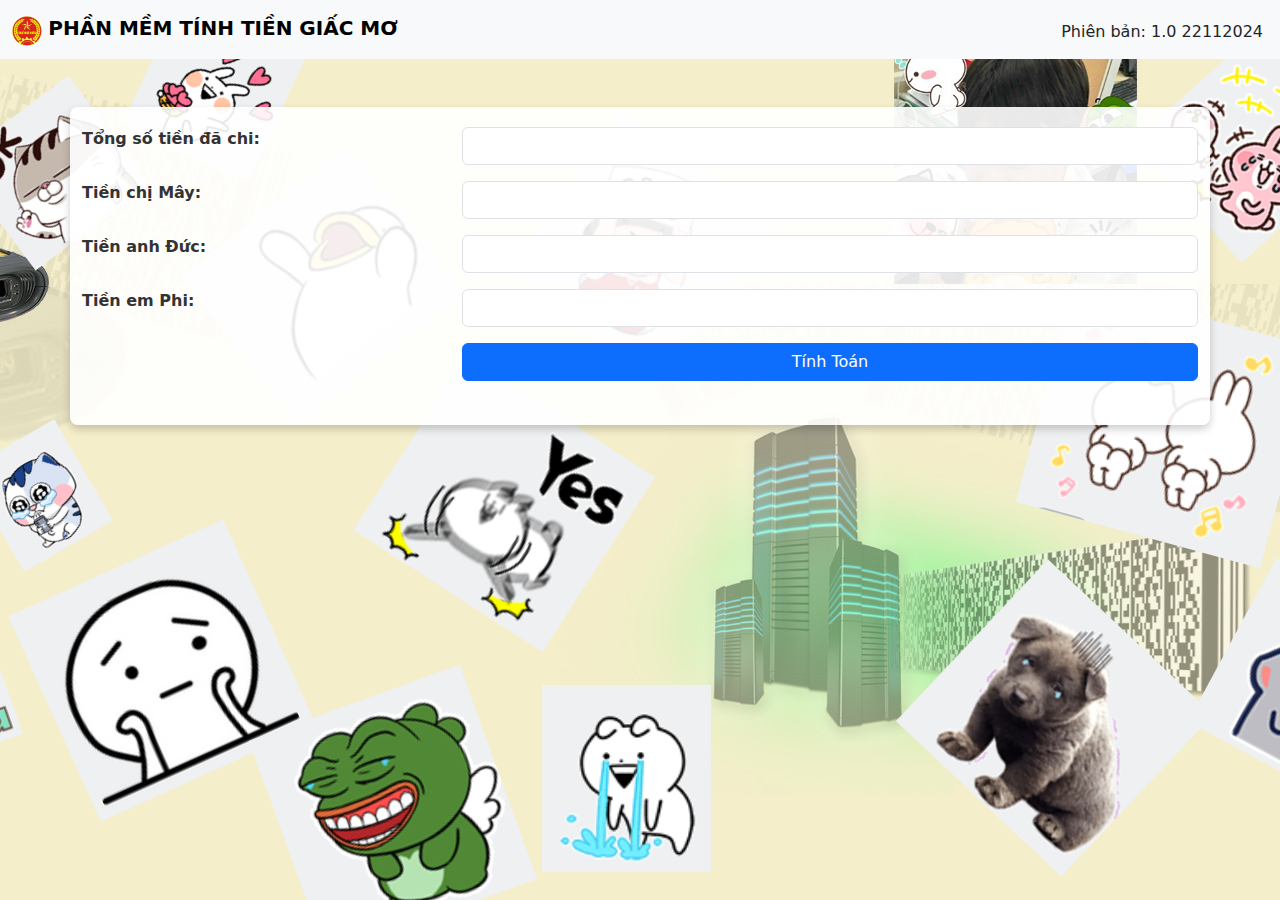
<file: index.html>
<!DOCTYPE html>
<html lang="en">
    <nav class="navbar navbar-expand-lg bg-body-tertiary sticky-top" id="styleNavbar">
        <div class="container-fluid">
            <a class="navbar-brand" href="index.html">
                <img src="thuemini.png" alt="Logo" width="30" height="30" class="d-inline-block align-text-top">
                <b>PHẦN MỀM TÍNH TIỀN GIẤC MƠ</b>
            </a>
            <button class="navbar-toggler" type="button" data-bs-toggle="collapse" data-bs-target="#navbarNavAltMarkup"
                aria-controls="navbarNavAltMarkup" aria-expanded="false" aria-label="Toggle navigation">
                <span class="navbar-toggler-icon"></span>
            </button>
            <div class="collapse navbar-collapse" id="navbarNavAltMarkup">
                <div class="navbar-nav me-auto">
                    <!--
                    <a class="nav-link active" aria-current="page" data-href="acreateRequests.php"
                        href="acreateRequests.php">Thủ tục hành chính nội bộ</a>
                    <a class="nav-link active" data-href="botherFeatures.php" href="botherFeatures.php">Chức năng khác</a>
                    <a class="nav-link active" data-href="cshowLibrary.php" href="cshowLibrary.php">
                        Thư viện
                        
                    </a>
    
                    <a class="nav-link" aria-current="page" target="_blank"
                        href="https://docs.google.com/spreadsheets/d/1d4ism7QxgZMMeMpiXTiv04W2ZVDxjrXP3fp0LjakO8c/edit?usp=sharing">Góp
                        ý/ Phản hồi</a>
    
                    <a class="nav-link disabled" aria-disabled="true">#</a>
    
                    <br>
                -->
                </div>
    
                <div>
                    <div
                        style="float: right; margin-top: 5px; margin-right: 5px;">
                        Phiên bản: 1.0 22112024
                    </div>
                </div>
            </div>
        </div>
    </nav>

<head>
    <meta charset="UTF-8">
    <link rel="stylesheet" href="style.css">
    <meta name="viewport" content="width=device-width, initial-scale=1.0">
    <link rel="icon" type="image/x-icon" href="gm_favicon.ico">
    <title>Phần Mềm Tính Tiền Giấc Mơ</title>
    <!-- Bootstrap CSS -->
    <link href="https://cdn.jsdelivr.net/npm/bootstrap@5.3.0/dist/css/bootstrap.min.css" rel="stylesheet">
</head>

<body>
    <div class="container mt-5">

        <form id="expenseForm">
            <!-- Tổng số tiền -->
            <div class="row mb-3">
                <label for="totalAmount" class="col-md-4 form-label"><b>Tổng số tiền đã chi:</b></label>
                <div class="col-md-8">
                    <input type="number" class="form-control" id="totalAmount" required>
                </div>
            </div>
            <!-- Số tiền chị Mây -->
            <div class="row mb-3">
                <label for="mayAmount" class="col-md-4 form-label">Tiền chị Mây:</label>
                <div class="col-md-8">
                    <input type="number" class="form-control" id="mayAmount" required>
                </div>
            </div>
            <!-- Số tiền anh Đức -->
            <div class="row mb-3">
                <label for="ducAmount" class="col-md-4 form-label">Tiền anh Đức:</label>
                <div class="col-md-8">
                    <input type="number" class="form-control" id="ducAmount" required>
                </div>
            </div>
            <!-- Số tiền em Phi -->
            <div class="row mb-3">
                <label for="phiAmount" class="col-md-4 form-label">Tiền em Phi:</label>
                <div class="col-md-8">
                    <input type="number" class="form-control" id="phiAmount" required>
                </div>
            </div>
            <div class="row">
                <div class="col-md-8 offset-md-4">
                    <button type="button" class="btn btn-primary w-100" onclick="calculate()">Tính Toán</button>
                </div>
            </div>
        </form>
    
        <div id="result" class="result-section mt-4"></div>
    </div>

    <!-- Bootstrap JS -->
    <script src="https://cdn.jsdelivr.net/npm/bootstrap@5.3.0/dist/js/bootstrap.bundle.min.js"></script>
    <script>
        function calculate() {
            const totalAmount = parseFloat(document.getElementById("totalAmount").value);
            const mayAmount = parseFloat(document.getElementById("mayAmount").value);
            const ducAmount = parseFloat(document.getElementById("ducAmount").value);
            const phiAmount = parseFloat(document.getElementById("phiAmount").value);
            const resultDiv = document.getElementById("result");

            if (isNaN(totalAmount) || isNaN(mayAmount) || isNaN(ducAmount) || isNaN(phiAmount)) {
                resultDiv.innerHTML = `<div class="alert alert-danger">Vui lòng nhập đầy đủ các giá trị hợp lệ!</div>`;
                return;
            }

            const chiadeu = totalAmount / 3;
            const doubleCheck = mayAmount + ducAmount + phiAmount;

            let resultHTML = `
                    <div class="alert alert-info">
                        <h4>Thông Tin:</h4>
                        <p><strong>Tổng số tiền đã chi:</strong> ${totalAmount.toLocaleString()} VND</p>
                        <p><strong>Tổng số tiền đã chi (Double-Check):</strong> ${doubleCheck.toLocaleString()} VND</p>
                        <p><strong>Mỗi người cần chi tiêu:</strong> ${chiadeu.toLocaleString()} VND</p>
                        <p><strong>Chị Mây chi:</strong> ${mayAmount.toLocaleString()} VND</p>
                        <p><strong>Anh Đức chi:</strong> ${ducAmount.toLocaleString()} VND</p>
                        <p><strong>Em Phi chi:</strong> ${phiAmount.toLocaleString()} VND</p>
                    </div>`;

            if (mayAmount > totalAmount || ducAmount > totalAmount || phiAmount > totalAmount ||
                mayAmount < 0 || ducAmount < 0 || phiAmount < 0) {
                resultHTML += `
                        <div class="alert alert-danger">
                            <h4>Lỗi:</h4>
                            <p>Đã xảy ra lỗi, vui lòng kiểm tra lại dữ liệu.</p>
                        </div>`;
            } else if (doubleCheck !== totalAmount) {
                resultHTML += `
                        <div class="alert alert-danger">
                            <h4>Lỗi:</h4>
                            <p>Tổng số tiền kiểm tra không khớp với tổng số tiền đã chi. Vui lòng kiểm tra lại!</p>
                        </div>`;

            // em Phi
            } else if (phiAmount > chiadeu && ducAmount > 0 && ducAmount < chiadeu && mayAmount === 0) {
                resultHTML += `
                    <div class="alert alert-success">
                        <h4>Kết Quả:</h4>
                        <p>Chị Mây gửi em Phi: ${chiadeu.toLocaleString()} VND</p>
                        <p>Anh Đức gửi em Phi: ${(chiadeu - ducAmount).toLocaleString()} VND</p>
                    </div>`;
            } else if (phiAmount > chiadeu && ducAmount === 0 && mayAmount < chiadeu && mayAmount > 0) {
                resultHTML += `
                    <div class="alert alert-success">
                        <h4>Kết Quả:</h4>
                        <p>Chị Mây gửi em Phi: ${(chiadeu - mayAmount).toLocaleString()} VND</p>
                        <p>Anh Đức gửi em Phi: ${chiadeu.toLocaleString()} VND</p>
                    </div>`;
            } else if (phiAmount > chiadeu && ducAmount > 0 && ducAmount < chiadeu && mayAmount < chiadeu && mayAmount > 0) {
                resultHTML += `
                    <div class="alert alert-success">
                        <h4>Kết Quả:</h4>
                        <p>Chị Mây gửi em Phi: ${(chiadeu - mayAmount).toLocaleString()} VND</p>
                        <p>Anh Đức gửi em Phi: ${(chiadeu - ducAmount).toLocaleString()} VND</p>
                    </div>`;
            // anh Duc
            } else if (ducAmount > chiadeu && phiAmount > 0 && phiAmount < chiadeu && mayAmount === 0) {
                resultHTML += `
                    <div class="alert alert-success">
                        <h4>Kết Quả:</h4>
                        <p>Chị Mây gửi anh Đức: ${chiadeu.toLocaleString()} VND</p>
                        <p>Em Phi gửi anh Đức: ${(chiadeu - phiAmount).toLocaleString()} VND</p>
                    </div>`;
            } else if (ducAmount > chiadeu && phiAmount === 0 && mayAmount > 0 && mayAmount < chiadeu) {
                resultHTML += `
                    <div class="alert alert-success">
                        <h4>Kết Quả:</h4>
                        <p>Chị Mây gửi anh Đức: ${(chiadeu - mayAmount).toLocaleString()} VND</p>
                        <p>Em Phi gửi anh Đức: ${chiadeu.toLocaleString()} VND</p>
                    </div>`;
            } else if (ducAmount > chiadeu && phiAmount > 0 && phiAmount < chiadeu && mayAmount > 0 && mayAmount < chiadeu) {
                resultHTML += `
                    <div class="alert alert-success">
                        <h4>Kết Quả:</h4>
                        <p>Chị Mây gửi anh Đức: ${(chiadeu - mayAmount).toLocaleString()} VND</p>
                        <p>Em Phi gửi anh Đức: ${(chiadeu - phiAmount).toLocaleString()} VND</p>
                    </div>`;
            // chi Mây
            } else if (mayAmount > chiadeu && ducAmount > 0 && ducAmount < chiadeu && phiAmount === 0) {
                resultHTML += `
                    <div class="alert alert-success">
                        <h4>Kết Quả:</h4>
                        <p>Em Phi gửi chị Mây: ${chiadeu.toLocaleString()} VND</p>
                        <p>Anh Đức gửi chị Mây: ${(chiadeu - ducAmount).toLocaleString()} VND</p>
                    </div>`;
            } else if (mayAmount > chiadeu && ducAmount === 0 && phiAmount > 0 && phiAmount < chiadeu) {
                resultHTML += `
                    <div class="alert alert-success">
                        <h4>Kết Quả:</h4>
                        <p>Em Phi gửi chị Mây: ${(chiadeu - phiAmount).toLocaleString()} VND</p>
                        <p>Anh Đức gửi chị Mây: ${chiadeu.toLocaleString()} VND</p>
                    </div>`;
            } else if (mayAmount > chiadeu && ducAmount > 0 && ducAmount < chiadeu && phiAmount > 0 && phiAmount < chiadeu) {
                resultHTML += `
                    <div class="alert alert-success">
                        <h4>Kết Quả:</h4>
                        <p>Em Phi gửi chị Mây: ${(chiadeu - phiAmount).toLocaleString()} VND</p>
                        <p>Anh Đức gửi chị Mây: ${(chiadeu - ducAmount).toLocaleString()} VND</p>
                    </div>`;
            }
            // em Phi & anh Duc & chi Mây
            else if (phiAmount > chiadeu && ducAmount > chiadeu && mayAmount >= 0) {
                resultHTML += `
                    <div class="alert alert-success">
                        <h4>Kết Quả:</h4>
                        <p>Chị Mây gửi em Phi: ${Math.abs(chiadeu - phiAmount).toLocaleString()} VND</p>
                        <p>Chị Mây gửi anh Đức: ${Math.abs(chiadeu - ducAmount).toLocaleString()} VND</p>
                    </div>`;
            } else if (phiAmount > chiadeu && mayAmount > chiadeu && ducAmount >= 0) {
                resultHTML += `
                    <div class="alert alert-success">
                        <h4>Kết Quả:</h4>
                        <p>Anh Đức gửi em Phi: ${Math.abs(chiadeu - phiAmount).toLocaleString()} VND</p>
                        <p>Anh Đức gửi chị Mây: ${Math.abs(chiadeu - mayAmount).toLocaleString()} VND</p>
                    </div>`;
            } else if (mayAmount > chiadeu && ducAmount > chiadeu && phiAmount >= 0) {
                resultHTML += `
                    <div class="alert alert-success">
                        <h4>Kết Quả:</h4>
                        <p>Em Phi gửi chị Mây: ${Math.abs(chiadeu - mayAmount).toLocaleString()} VND</p>
                        <p>Em Phi gửi anh Đức: ${Math.abs(chiadeu - ducAmount).toLocaleString()} VND</p>
                    </div>`;
                }
            //TH Khac
            else if (mayAmount === chiadeu && ducAmount === chiadeu && phiAmount === chiadeu) {
                resultHTML += `
                    <div class="alert alert-success">
                        <h4>Kết Quả:</h4>
                        <p>Tất cả mọi người đã chi tiêu bằng nhau!</p>
                    </div>`;
            } else {
                resultHTML += `
                    <div class="alert alert-warning">
                        <h4>Kết Quả:</h4>
                        <p>Không có tình huống phù hợp, vui lòng kiểm tra lại dữ liệu!</p>
                    </div>`;
            }

            resultDiv.innerHTML = resultHTML;
        }
    </script>
</body>

</html>
</file>
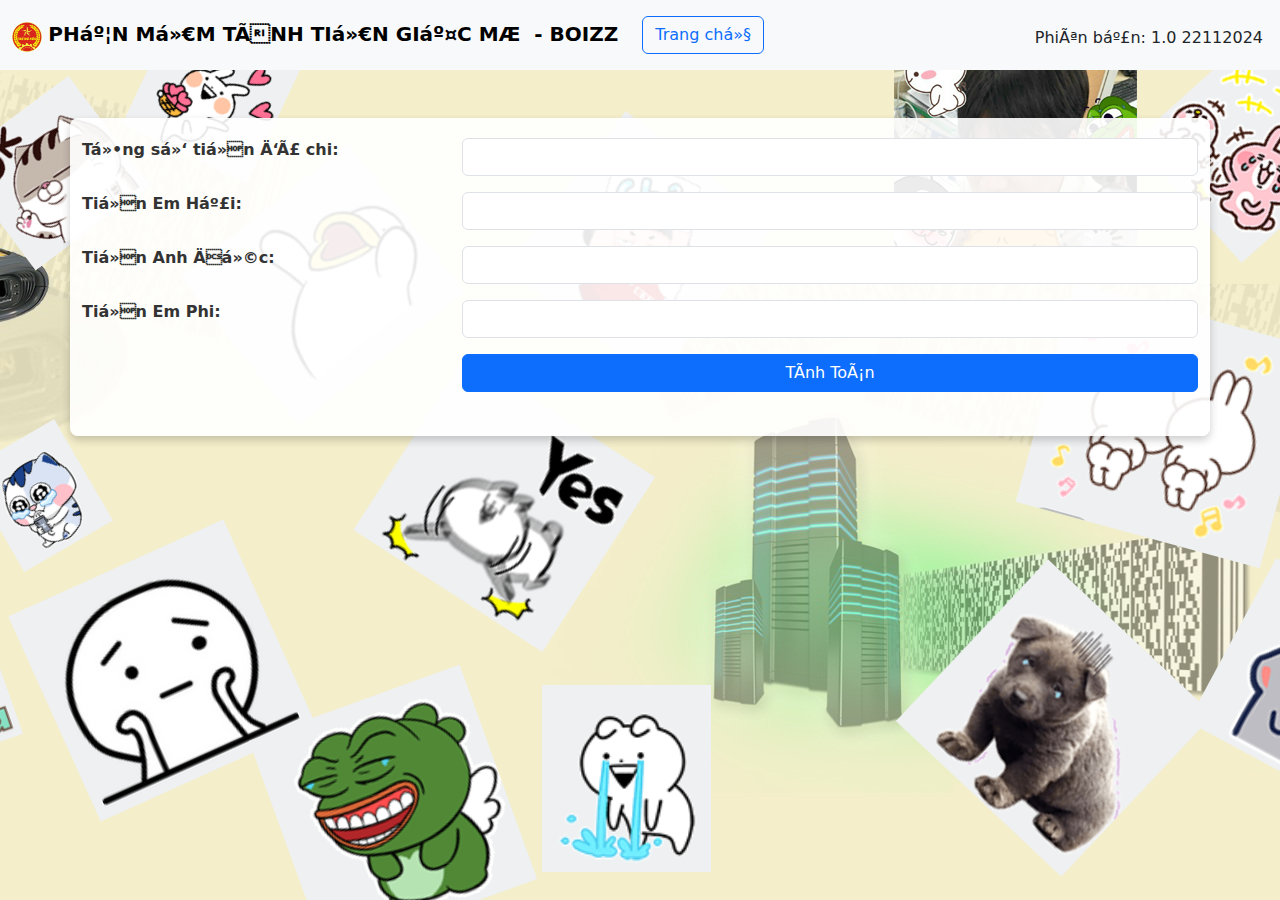
<file: boizz.html>
<!DOCTYPE html>
<html lang="en">
    <nav class="navbar navbar-expand-lg bg-body-tertiary sticky-top" id="styleNavbar">
        <div class="container-fluid">
            <a class="navbar-brand" href="index.html">
                <img src="thuemini.png" alt="Logo" width="30" height="30" class="d-inline-block align-text-top">
                <b>PHẦN MỀM TÍNH TIỀN GIẤC MƠ - BOIZZ</b>
            </a>
            <button class="navbar-toggler" type="button" data-bs-toggle="collapse" data-bs-target="#navbarNavAltMarkup"
                aria-controls="navbarNavAltMarkup" aria-expanded="false" aria-label="Toggle navigation">
                <span class="navbar-toggler-icon"></span>
            </button>
            <div class="collapse navbar-collapse" id="navbarNavAltMarkup">
                <div class="navbar-nav me-auto">
                    <a class="nav-link active" href="index.html">
                        <button type="button" class="btn btn-outline-primary">Trang chủ</button>
                    </a>
                </div>
                <div>
                    <div style="float: right; margin-top: 5px; margin-right: 5px;">
                        Phiên bản: 1.0 22112024
                    </div>
                </div>
            </div>
        </div>
    </nav>

<head>
    <meta charset="UTF-8">
    <link rel="stylesheet" href="style.css">
    <meta name="viewport" content="width=device-width, initial-scale=1.0">
    <link rel="icon" type="image/x-icon" href="gm_favicon.ico">
    <title>Phần Mềm Tính Tiền Giấc Mơ dành cho Boizz</title>
    <!-- Bootstrap CSS -->
    <link href="https://cdn.jsdelivr.net/npm/bootstrap@5.3.0/dist/css/bootstrap.min.css" rel="stylesheet">
</head>

<body>
    <div class="container mt-5">

        <form id="expenseForm">
            <!-- Tổng số tiền -->
            <div class="row mb-3">
                <label for="totalAmount" class="col-md-4 form-label"><b>Tổng số tiền đã chi:</b></label>
                <div class="col-md-8">
                    <input type="text" class="form-control money-input" id="totalAmount" required>
                </div>
            </div>
            <!-- Số tiền Em Hải -->
            <div class="row mb-3">
                <label for="haiAmount" class="col-md-4 form-label">Tiền Em Hải:</label>
                <div class="col-md-8">
                    <input type="text" class="form-control money-input" id="haiAmount" required>
                </div>
            </div>
            <!-- Số tiền Anh Đức -->
            <div class="row mb-3">
                <label for="ducAmount" class="col-md-4 form-label">Tiền Anh Đức:</label>
                <div class="col-md-8">
                    <input type="text" class="form-control money-input" id="ducAmount" required>
                </div>
            </div>
            <!-- Số tiền Em Phi -->
            <div class="row mb-3">
                <label for="phiAmount" class="col-md-4 form-label">Tiền Em Phi:</label>
                <div class="col-md-8">
                    <input type="text" class="form-control money-input" id="phiAmount" required>
                </div>
            </div>
            <div class="row">
                <div class="col-md-8 offset-md-4">
                    <button type="button" class="btn btn-primary w-100" onclick="calculate()">Tính Toán</button>
                </div>
            </div>
        </form>
    
        <div id="result" class="result-section mt-4"></div>
    </div>

    <!-- Bootstrap JS -->
    <script src="https://cdn.jsdelivr.net/npm/bootstrap@5.3.0/dist/js/bootstrap.bundle.min.js"></script>
    <script>
        function formatMoney(input) {
            let value = input.value.replace(/\D/g, '');
            if (value !== '') {
                value = parseInt(value, 10).toLocaleString('vi-VN');
            }
            input.value = value;
        }

        document.addEventListener('DOMContentLoaded', function() {
            const moneyInputs = document.querySelectorAll('.money-input');
            moneyInputs.forEach(input => {
                input.addEventListener('input', function() {
                    formatMoney(this);
                });
                input.addEventListener('focus', function() {
                    this.value = this.value.replace(/\./g, '');
                });
                input.addEventListener('blur', function() {
                    formatMoney(this);
                });
            });
        });

        function calculate() {
            const totalAmount = parseFloat(document.getElementById("totalAmount").value.replace(/\./g, ''));
            const haiAmount = parseFloat(document.getElementById("haiAmount").value.replace(/\./g, ''));
            const ducAmount = parseFloat(document.getElementById("ducAmount").value.replace(/\./g, ''));
            const phiAmount = parseFloat(document.getElementById("phiAmount").value.replace(/\./g, ''));
            const resultDiv = document.getElementById("result");

            if (isNaN(totalAmount) || isNaN(haiAmount) || isNaN(ducAmount) || isNaN(phiAmount)) {
                resultDiv.innerHTML = `<div class="alert alert-danger">Vui lòng nhập đầy đủ các giá trị hợp lệ!</div>`;
                return;
            }

            const chiadeu = totalAmount / 3;
            const doubleCheck = haiAmount + ducAmount + phiAmount;

            let resultHTML = `
                <div class="alert alert-info">
                    <h4>Thông Tin:</h4>
                    <p><strong>Tổng số tiền đã chi:</strong> ${totalAmount.toLocaleString()} VND</p>
                    <p><strong>Tổng số tiền đã chi (Double-Check):</strong> ${doubleCheck.toLocaleString()} VND</p>
                    <p><strong>Mỗi người cần chi tiêu:</strong> ${chiadeu.toLocaleString()} VND</p>
                    <p><strong>Em Hải chi:</strong> ${haiAmount.toLocaleString()} VND</p>
                    <p><strong>Anh Đức chi:</strong> ${ducAmount.toLocaleString()} VND</p>
                    <p><strong>Em Phi chi:</strong> ${phiAmount.toLocaleString()} VND</p>
                </div>`;

            if (haiAmount > totalAmount || ducAmount > totalAmount || phiAmount > totalAmount ||
                haiAmount < 0 || ducAmount < 0 || phiAmount < 0) {
                resultHTML += `<div class="alert alert-danger"><h4>Lỗi:</h4><p>Dữ liệu không hợp lệ.</p></div>`;
            } else if (doubleCheck !== totalAmount) {
                resultHTML += `<div class="alert alert-danger"><h4>Lỗi:</h4><p>Tổng kiểm tra không khớp!</p></div>`;
            }
            // Em Phi
            else if (phiAmount > chiadeu && ducAmount > 0 && ducAmount < chiadeu && haiAmount === 0) {
                resultHTML += `<div class="alert alert-success"><h4>Kết Quả:</h4><p>Em Hải gửi Em Phi: ${chiadeu.toLocaleString()} VND</p><p>Anh Đức gửi Em Phi: ${(chiadeu - ducAmount).toLocaleString()} VND</p></div>`;
            } else if (phiAmount > chiadeu && ducAmount === 0 && haiAmount < chiadeu && haiAmount > 0) {
                resultHTML += `<div class="alert alert-success"><h4>Kết Quả:</h4><p>Em Hải gửi Em Phi: ${(chiadeu - haiAmount).toLocaleString()} VND</p><p>Anh Đức gửi Em Phi: ${chiadeu.toLocaleString()} VND</p></div>`;
            } else if (phiAmount > chiadeu && ducAmount > 0 && ducAmount < chiadeu && haiAmount < chiadeu && haiAmount > 0) {
                resultHTML += `<div class="alert alert-success"><h4>Kết Quả:</h4><p>Em Hải gửi Em Phi: ${(chiadeu - haiAmount).toLocaleString()} VND</p><p>Anh Đức gửi Em Phi: ${(chiadeu - ducAmount).toLocaleString()} VND</p></div>`;
            // Anh Đức
            } else if (ducAmount > chiadeu && phiAmount > 0 && phiAmount < chiadeu && haiAmount === 0) {
                resultHTML += `<div class="alert alert-success"><h4>Kết Quả:</h4><p>Em Hải gửi Anh Đức: ${chiadeu.toLocaleString()} VND</p><p>Em Phi gửi Anh Đức: ${(chiadeu - phiAmount).toLocaleString()} VND</p></div>`;
            } else if (ducAmount > chiadeu && phiAmount === 0 && haiAmount > 0 && haiAmount < chiadeu) {
                resultHTML += `<div class="alert alert-success"><h4>Kết Quả:</h4><p>Em Hải gửi Anh Đức: ${(chiadeu - haiAmount).toLocaleString()} VND</p><p>Em Phi gửi Anh Đức: ${chiadeu.toLocaleString()} VND</p></div>`;
            } else if (ducAmount > chiadeu && phiAmount > 0 && phiAmount < chiadeu && haiAmount > 0 && haiAmount < chiadeu) {
                resultHTML += `<div class="alert alert-success"><h4>Kết Quả:</h4><p>Em Hải gửi Anh Đức: ${(chiadeu - haiAmount).toLocaleString()} VND</p><p>Em Phi gửi Anh Đức: ${(chiadeu - phiAmount).toLocaleString()} VND</p></div>`;
            // Em Hải
            } else if (haiAmount > chiadeu && ducAmount > 0 && ducAmount < chiadeu && phiAmount === 0) {
                resultHTML += `<div class="alert alert-success"><h4>Kết Quả:</h4><p>Em Phi gửi Em Hải: ${chiadeu.toLocaleString()} VND</p><p>Anh Đức gửi Em Hải: ${(chiadeu - ducAmount).toLocaleString()} VND</p></div>`;
            } else if (haiAmount > chiadeu && ducAmount === 0 && phiAmount > 0 && phiAmount < chiadeu) {
                resultHTML += `<div class="alert alert-success"><h4>Kết Quả:</h4><p>Em Phi gửi Em Hải: ${(chiadeu - phiAmount).toLocaleString()} VND</p><p>Anh Đức gửi Em Hải: ${chiadeu.toLocaleString()} VND</p></div>`;
            } else if (haiAmount > chiadeu && ducAmount > 0 && ducAmount < chiadeu && phiAmount > 0 && phiAmount < chiadeu) {
                resultHTML += `<div class="alert alert-success"><h4>Kết Quả:</h4><p>Em Phi gửi Em Hải: ${(chiadeu - phiAmount).toLocaleString()} VND</p><p>Anh Đức gửi Em Hải: ${(chiadeu - ducAmount).toLocaleString()} VND</p></div>`;
            }
            // Trường hợp nhiều người dư
            else if (phiAmount > chiadeu && ducAmount > chiadeu) {
                resultHTML += `<div class="alert alert-success"><h4>Kết Quả:</h4><p>Em Hải gửi Em Phi: ${Math.abs(chiadeu - phiAmount).toLocaleString()} VND</p><p>Em Hải gửi Anh Đức: ${Math.abs(chiadeu - ducAmount).toLocaleString()} VND</p></div>`;
            } else if (phiAmount > chiadeu && haiAmount > chiadeu) {
                resultHTML += `<div class="alert alert-success"><h4>Kết Quả:</h4><p>Anh Đức gửi Em Phi: ${Math.abs(chiadeu - phiAmount).toLocaleString()} VND</p><p>Anh Đức gửi Em Hải: ${Math.abs(chiadeu - haiAmount).toLocaleString()} VND</p></div>`;
            } else if (haiAmount > chiadeu && ducAmount > chiadeu) {
                resultHTML += `<div class="alert alert-success"><h4>Kết Quả:</h4><p>Em Phi gửi Em Hải: ${Math.abs(chiadeu - haiAmount).toLocaleString()} VND</p><p>Em Phi gửi Anh Đức: ${Math.abs(chiadeu - ducAmount).toLocaleString()} VND</p></div>`;
            }
            // Bằng nhau
            else if (haiAmount === chiadeu && ducAmount === chiadeu && phiAmount === chiadeu) {
                resultHTML += `<div class="alert alert-success"><h4>Kết Quả:</h4><p>Tất cả mọi người đã chi tiêu bằng nhau!</p></div>`;
            } else {
                resultHTML += `<div class="alert alert-warning"><h4>Kết Quả:</h4><p>Không có tình huống phù hợp!</p></div>`;
            }

            resultDiv.innerHTML = resultHTML;
        }
    </script>
</body>
</html>
</file>
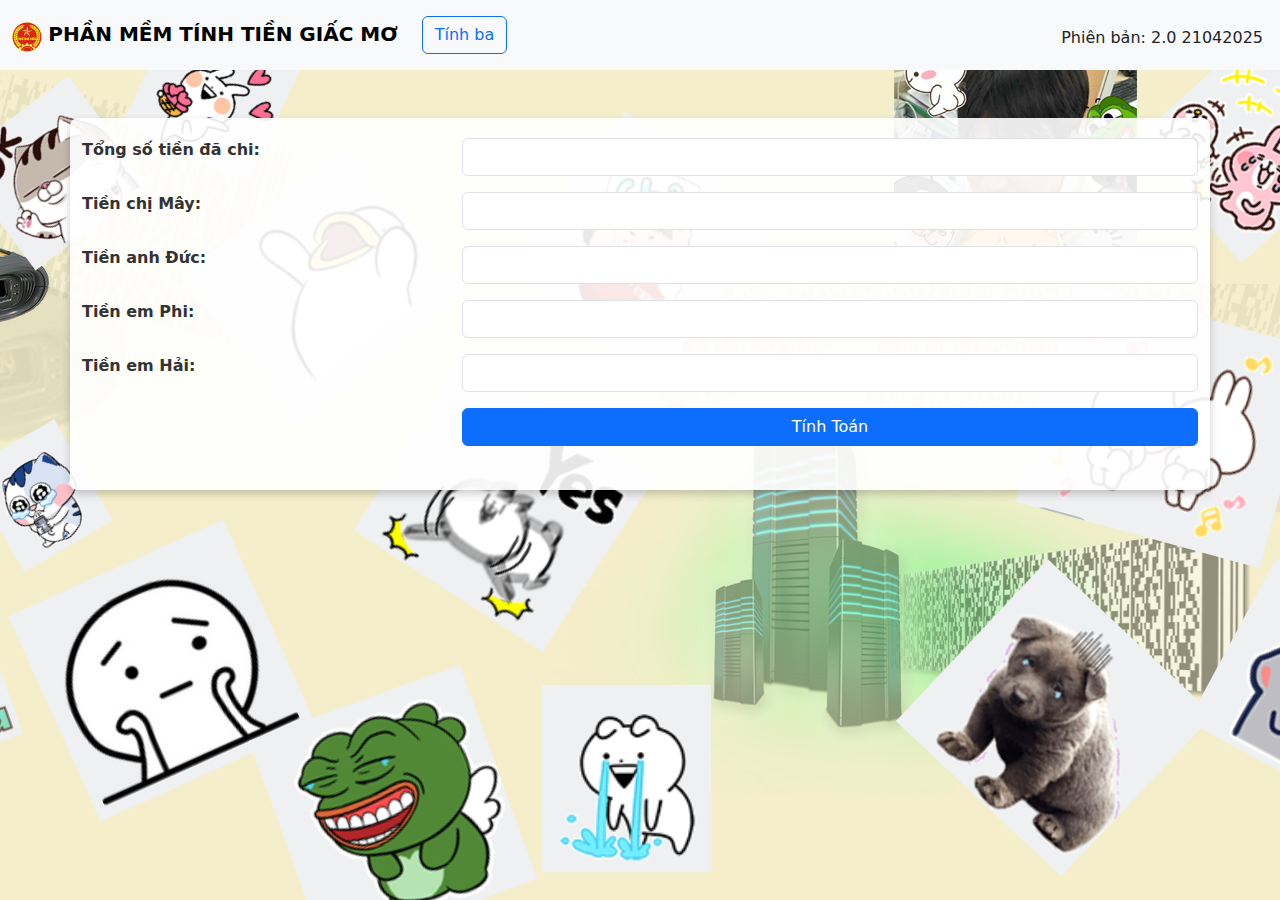
<file: tinh-4.html>
<!DOCTYPE html>
<html lang="en">
    <nav class="navbar navbar-expand-lg bg-body-tertiary sticky-top" id="styleNavbar">
        <div class="container-fluid">
            <a class="navbar-brand" href="index.html">
                <img src="thuemini.png" alt="Logo" width="30" height="30" class="d-inline-block align-text-top">
                <b>PHẦN MỀM TÍNH TIỀN GIẤC MƠ</b>
            </a>
            <button class="navbar-toggler" type="button" data-bs-toggle="collapse" data-bs-target="#navbarNavAltMarkup"
                aria-controls="navbarNavAltMarkup" aria-expanded="false" aria-label="Toggle navigation">
                <span class="navbar-toggler-icon"></span>
            </button>
            <div class="collapse navbar-collapse" id="navbarNavAltMarkup">
                <div class="navbar-nav me-auto">
                    <!-- Thêm nút Tính ba người ở đây -->
                    <a class="nav-link active" href="index.html">
                        <button type="button" class="btn btn-outline-primary">Tính ba</button>
                    </a>
                    <!--
                    <a class="nav-link active" aria-current="page" data-href="acreateRequests.php"
                        href="acreateRequests.php">Thủ tục hành chính nội bộ</a>
                    <a class="nav-link active" data-href="botherFeatures.php" href="botherFeatures.php">Chức năng khác</a>
                    <a class="nav-link active" data-href="cshowLibrary.php" href="cshowLibrary.php">
                        Thư viện
                        
                    </a>
    
                    <a class="nav-link" aria-current="page" target="_blank"
                        href="https://docs.google.com/spreadsheets/d/1d4ism7QxgZMMeMpiXTiv04W2ZVDxjrXP3fp0LjakO8c/edit?usp=sharing">Góp
                        ý/ Phản hồi</a>
    
                    <a class="nav-link disabled" aria-disabled="true">#</a>
    
                    <br>
                -->
                </div>
    
                <div>
                    <div
                        style="float: right; margin-top: 5px; margin-right: 5px;">
                        Phiên bản: 2.0 21042025
                    </div>
                </div>
            </div>
        </div>
    </nav>

<head>
    <meta charset="UTF-8">
    <link rel="stylesheet" href="style.css">
    <meta name="viewport" content="width=device-width, initial-scale=1.0">
    <link rel="icon" type="image/x-icon" href="gm_favicon.ico">
    <title>Phần Mềm Tính Tiền Giấc Mơ</title>
    <!-- Bootstrap CSS -->
    <link href="https://cdn.jsdelivr.net/npm/bootstrap@5.3.0/dist/css/bootstrap.min.css" rel="stylesheet">
</head>

<body>
    <div class="container mt-5">

        <form id="expenseForm">
            <!-- Tổng số tiền -->
            <div class="row mb-3">
                <label for="totalAmount" class="col-md-4 form-label"><b>Tổng số tiền đã chi:</b></label>
                <div class="col-md-8">
                    <input type="number" class="form-control" id="totalAmount" required>
                </div>
            </div>
            <!-- Số tiền chị Mây -->
            <div class="row mb-3">
                <label for="mayAmount" class="col-md-4 form-label">Tiền chị Mây:</label>
                <div class="col-md-8">
                    <input type="number" class="form-control" id="mayAmount" required>
                </div>
            </div>
            <!-- Số tiền anh Đức -->
            <div class="row mb-3">
                <label for="ducAmount" class="col-md-4 form-label">Tiền anh Đức:</label>
                <div class="col-md-8">
                    <input type="number" class="form-control" id="ducAmount" required>
                </div>
            </div>
            <!-- Số tiền em Phi -->
            <div class="row mb-3">
                <label for="phiAmount" class="col-md-4 form-label">Tiền em Phi:</label>
                <div class="col-md-8">
                    <input type="number" class="form-control" id="phiAmount" required>
                </div>
            </div>
            <!-- Số tiền em Hải -->
            <div class="row mb-3">
                <label for="haiAmount" class="col-md-4 form-label">Tiền em Hải:</label>
                <div class="col-md-8">
                    <input type="number" class="form-control" id="haiAmount" required>
                </div>
            </div>
            <div class="row">
                <div class="col-md-8 offset-md-4">
                    <button type="button" class="btn btn-primary w-100" onclick="calculate()">Tính Toán</button>
                </div>
            </div>
        </form>
    
        <div id="result" class="result-section mt-4"></div>
    </div>

    <!-- Bootstrap JS -->
    <script src="https://cdn.jsdelivr.net/npm/bootstrap@5.3.0/dist/js/bootstrap.bundle.min.js"></script>
    <script>
        function calculate() {
            const totalAmount = parseFloat(document.getElementById("totalAmount").value);
            const mayAmount = parseFloat(document.getElementById("mayAmount").value);
            const ducAmount = parseFloat(document.getElementById("ducAmount").value);
            const phiAmount = parseFloat(document.getElementById("phiAmount").value);
            const haiAmount = parseFloat(document.getElementById("haiAmount").value);
            const resultDiv = document.getElementById("result");

            if (isNaN(totalAmount) || isNaN(mayAmount) || isNaN(ducAmount) || isNaN(phiAmount) || isNaN(haiAmount)) {
                resultDiv.innerHTML = `<div class="alert alert-danger">Vui lòng nhập đầy đủ các giá trị hợp lệ!</div>`;
                return;
            }

            const chiadeu = totalAmount / 4;
            const doubleCheck = mayAmount + ducAmount + phiAmount + haiAmount;

            let resultHTML = `
                    <div class="alert alert-info">
                        <h4>Thông Tin:</h4>
                        <p><strong>Tổng số tiền đã chi:</strong> ${totalAmount.toLocaleString()} VND</p>
                        <p><strong>Tổng số tiền đã chi (Double-Check):</strong> ${doubleCheck.toLocaleString()} VND</p>
                        <p><strong>Mỗi người cần chi tiêu:</strong> ${chiadeu.toLocaleString()} VND</p>
                        <p><strong>Chị Mây chi:</strong> ${mayAmount.toLocaleString()} VND</p>
                        <p><strong>Anh Đức chi:</strong> ${ducAmount.toLocaleString()} VND</p>
                        <p><strong>Em Phi chi:</strong> ${phiAmount.toLocaleString()} VND</p>
                        <p><strong>Em Hải chi:</strong> ${haiAmount.toLocaleString()} VND</p>
                    </div>`;

            if (mayAmount > totalAmount || ducAmount > totalAmount || phiAmount > totalAmount || haiAmount > totalAmount ||
                mayAmount < 0 || ducAmount < 0 || phiAmount < 0 || haiAmount < 0) {
                resultHTML += `
                        <div class="alert alert-danger">
                            <h4>Lỗi:</h4>
                            <p>Đã xảy ra lỗi, vui lòng kiểm tra lại dữ liệu.</p>
                        </div>`;
            } else if (doubleCheck !== totalAmount) {
                resultHTML += `
                        <div class="alert alert-danger">
                            <h4>Lỗi:</h4>
                            <p>Tổng số tiền kiểm tra không khớp với tổng số tiền đã chi. Vui lòng kiểm tra lại!</p>
                        </div>`;
            } else {
                // Tính toán số tiền dư/thiếu của mỗi người
                const mayDiff = mayAmount - chiadeu; // Dương là dư, âm là thiếu
                const ducDiff = ducAmount - chiadeu;
                const phiDiff = phiAmount - chiadeu;
                const haiDiff = haiAmount - chiadeu;
                
                // Tạo mảng những người cần nhận tiền (đã chi nhiều hơn phần của họ)
                const creditors = [];
                if (mayDiff > 0) creditors.push({name: "Chị Mây", amount: mayDiff});
                if (ducDiff > 0) creditors.push({name: "Anh Đức", amount: ducDiff});
                if (phiDiff > 0) creditors.push({name: "Em Phi", amount: phiDiff});
                if (haiDiff > 0) creditors.push({name: "Em Hải", amount: haiDiff});
                
                // Tạo mảng những người cần trả tiền (đã chi ít hơn phần của họ)
                const debtors = [];
                if (mayDiff < 0) debtors.push({name: "Chị Mây", amount: -mayDiff});
                if (ducDiff < 0) debtors.push({name: "Anh Đức", amount: -ducDiff});
                if (phiDiff < 0) debtors.push({name: "Em Phi", amount: -phiDiff});
                if (haiDiff < 0) debtors.push({name: "Em Hải", amount: -haiDiff});
                
                // Trường hợp mọi người đều chi tiêu bằng nhau
                if (creditors.length === 0 && debtors.length === 0) {
                    resultHTML += `
                        <div class="alert alert-success">
                            <h4>Kết Quả:</h4>
                            <p>Tất cả mọi người đã chi tiêu bằng nhau!</p>
                        </div>`;
                } else {
                    resultHTML += `
                        <div class="alert alert-success">
                            <h4>Kết Quả:</h4>`;
                    
                    // Với mỗi người thiếu tiền, tính toán họ phải trả cho ai
                    for (let debtor of debtors) {
                        let remainingDebt = debtor.amount;
                        
                        for (let creditor of creditors) {
                            if (remainingDebt > 0 && creditor.amount > 0) {
                                const transferAmount = Math.min(remainingDebt, creditor.amount);
                                resultHTML += `<p>${debtor.name} gửi ${creditor.name}: ${transferAmount.toLocaleString()} VND</p>`;
                                
                                remainingDebt -= transferAmount;
                                creditor.amount -= transferAmount;
                            }
                        }
                    }
                    
                    resultHTML += `</div>`;
                }
            }

            resultDiv.innerHTML = resultHTML;
        }
    </script>
</body>

</html>
</file>
<file: style.css>
/* Toàn bộ trang web */
body {
    background-image: url('resources/background.png');
    /* Đường dẫn đến hình nền */
    background-size: cover;
    /* Hình nền phủ toàn bộ trang */
    background-repeat: no-repeat;
    /* Không lặp lại hình nền */
    background-attachment: fixed;
    /* Giữ hình nền cố định khi cuộn */
    background-position: center;
    /* Căn giữa hình nền */
    font-family: Arial, sans-serif;
    /* Đặt font chữ */
}

/* Hộp form */
.container {
    background: rgba(255, 255, 255, 0.9);
    /* Hộp form có nền trắng mờ */
    padding: 20px;
    border-radius: 8px;
    box-shadow: 0 4px 8px rgba(0, 0, 0, 0.2);
    /* Thêm hiệu ứng bóng */
}

/* Tiêu đề */
h1 {
    color: #333;
    /* Đặt màu chữ */
    text-shadow: 1px 1px 5px rgba(0, 0, 0, 0.2);
    /* Thêm bóng chữ */
}

/* Các nhãn (labels) */
.form-label {
    font-weight: bold;
    color: #333;
}

/* Kết quả */
.alert {
    font-size: 16px;
    font-weight: 500;
}
</file>
